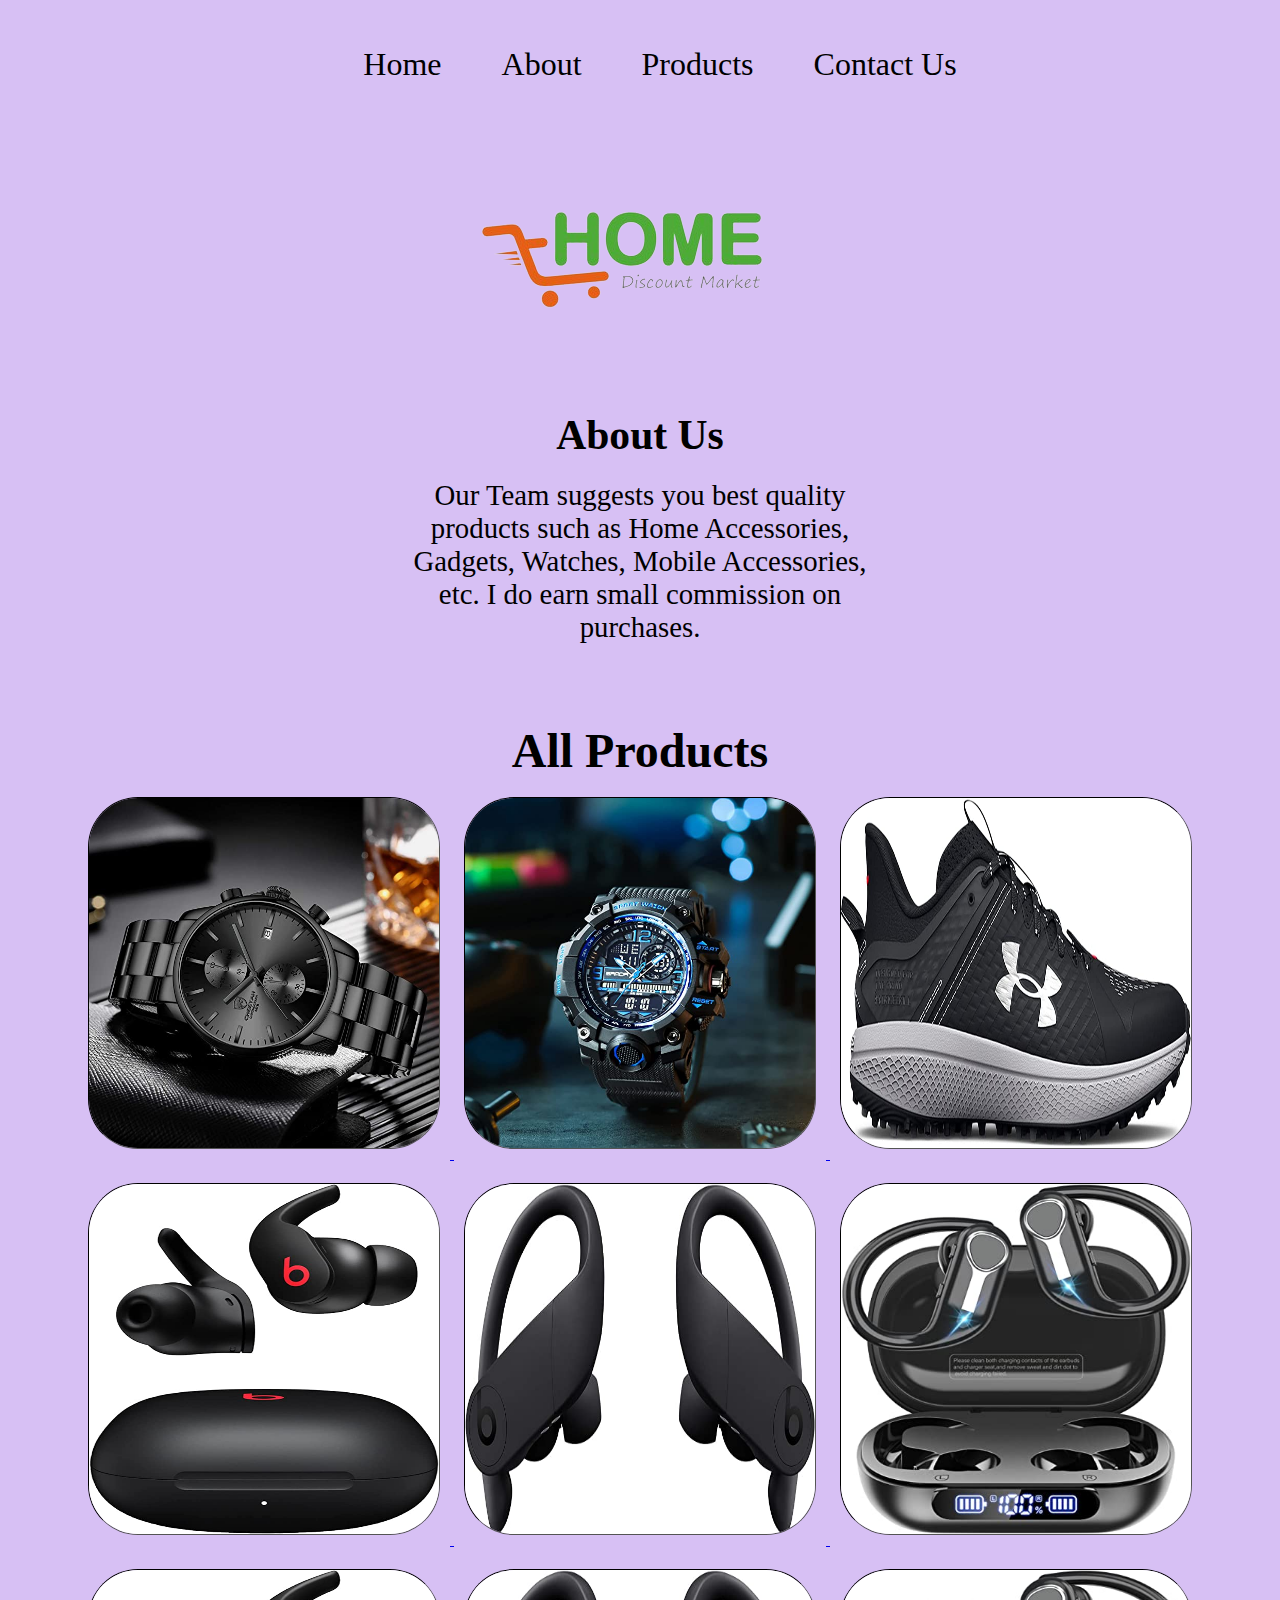
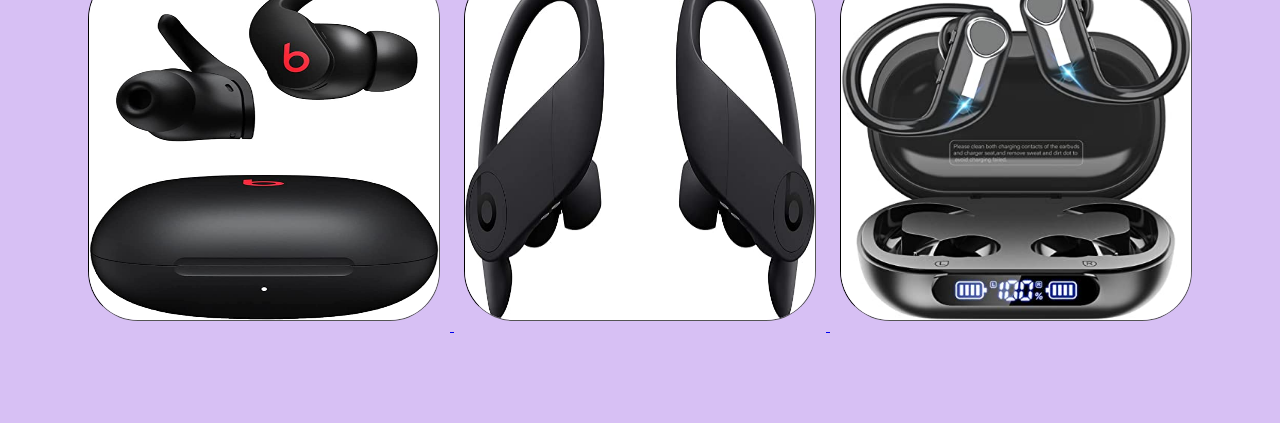
<file: index.html>
<!DOCTYPE html>
<html lang="en">
<head>
    <meta charset="UTF-8">
    <meta http-equiv="X-UA-Compatible" content="IE=edge">
    <meta name="viewport" content="width=device-width, initial-scale=1.0">
    <title>Document</title>
    <link rel="stylesheet" href="style.css">
</head>
<style>

@media (max-width:500px){
    header nav ul li{list-style: none; margin: 0px 15px;}

    header nav ul li a{color: black; text-decoration: none; font-size: 0.7rem;}

    header nav .mainpic{display: flex; justify-content: center; align-items: center;}

    header nav .mainpic img{width: 130px; height: 100px; margin-left: 35px;}

    header nav .mainheading h3{font-size: 0.9rem; font-family: calibri; position: relative; bottom: 0px;}

header nav .mainheading p{font-size: 0.5rem; font-family: calibri; position: relative; bottom: 20px; padding: 0px 100px; text-align: center;}

h2{text-align: center; position: relative; bottom: 20px; font-size: 0.9rem; font-family: calibri;}

section{display: flex; justify-content: center; align-items: center; position: relative; bottom: 40px;}

section .items{display: grid; justify-content: center; align-items: center; margin-top: 5px;}

section .items img{width: 300px; height: 200px; border-radius: 50px; border: 1px inset black; margin: 10px;}

}

</style>
<body>
    <header>
        <nav>
            <ul>
                <li><a href="#">Home</a></li>
                <li><a href="#">About</a></li>
                <li><a href="#products">Products</a></li>
                <li><a href="#">Contact Us</a></li>
            </ul>
        </nav>
    </header>
    <header>
        <nav>
        <div class="mainpic">
            <img src="home.png">
        </div>
        <div class="mainheading">
            <h3>About Us</h3>
        </div>
        <div class="mainheading">
            <p>Our Team suggests you best quality products such as Home Accessories, Gadgets, Watches, Mobile Accessories, etc. I do earn small commission on purchases.</p>
    </div>
    </nav>
    <div id="products"></div>
</header>
    <h2> All Products </h2>
    <section>
        <div class="items">
            <a href="
            https://amzn.to/44fRq5r" target="_blank">
            <img src="watch2.jpg">
        </a>
        <a href="https://amzn.to/40QWBG4" target="_blank">
            <img src="watch4.jpg">
        </a>
        <a href="https://amzn.to/40KLH4V" target="_blank">
            <img src="item3.jpg">
        </a>
        </div>
    </section>

    <section>
        <div class="items">
            <a href="https://amzn.to/44bNHpz" target="_blank">
            <img src="item4.jpg">
        </a>
        <a href="https://amzn.to/3n9eORH" target="_blank">
            <img src="item5.jpg">
        </a>
        <a href="https://amzn.to/3NrUWUE" target="_blank">
            <img src="item6.jpg">
        </a>
        </div>
    </section>

    <section>
        <div class="items">
            <a href="#">
            <img src="item4.jpg">
        </a>
        <a href="#">
            <img src="item5.jpg">
        </a>
        <a href="#">
            <img src="item6.jpg">
        </a>
        </div>
    </section>
</body>
</html>
</file>
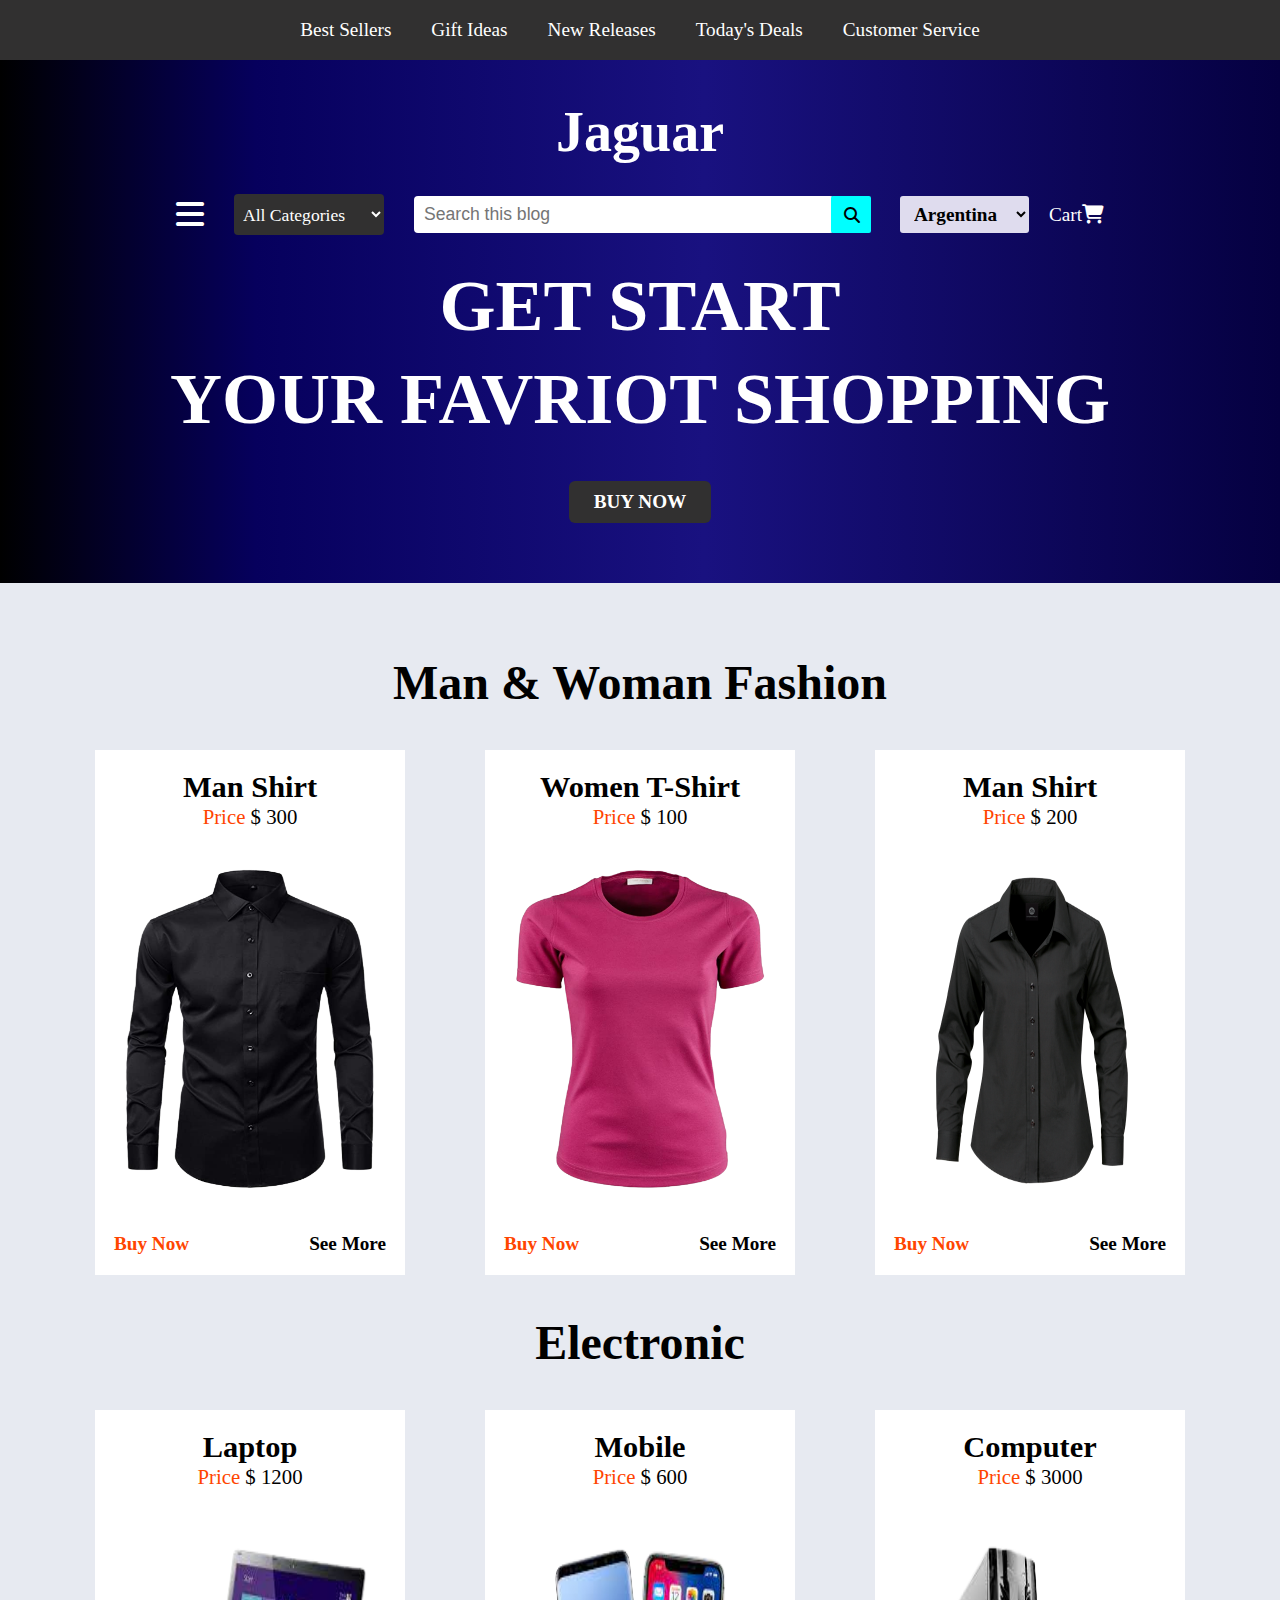
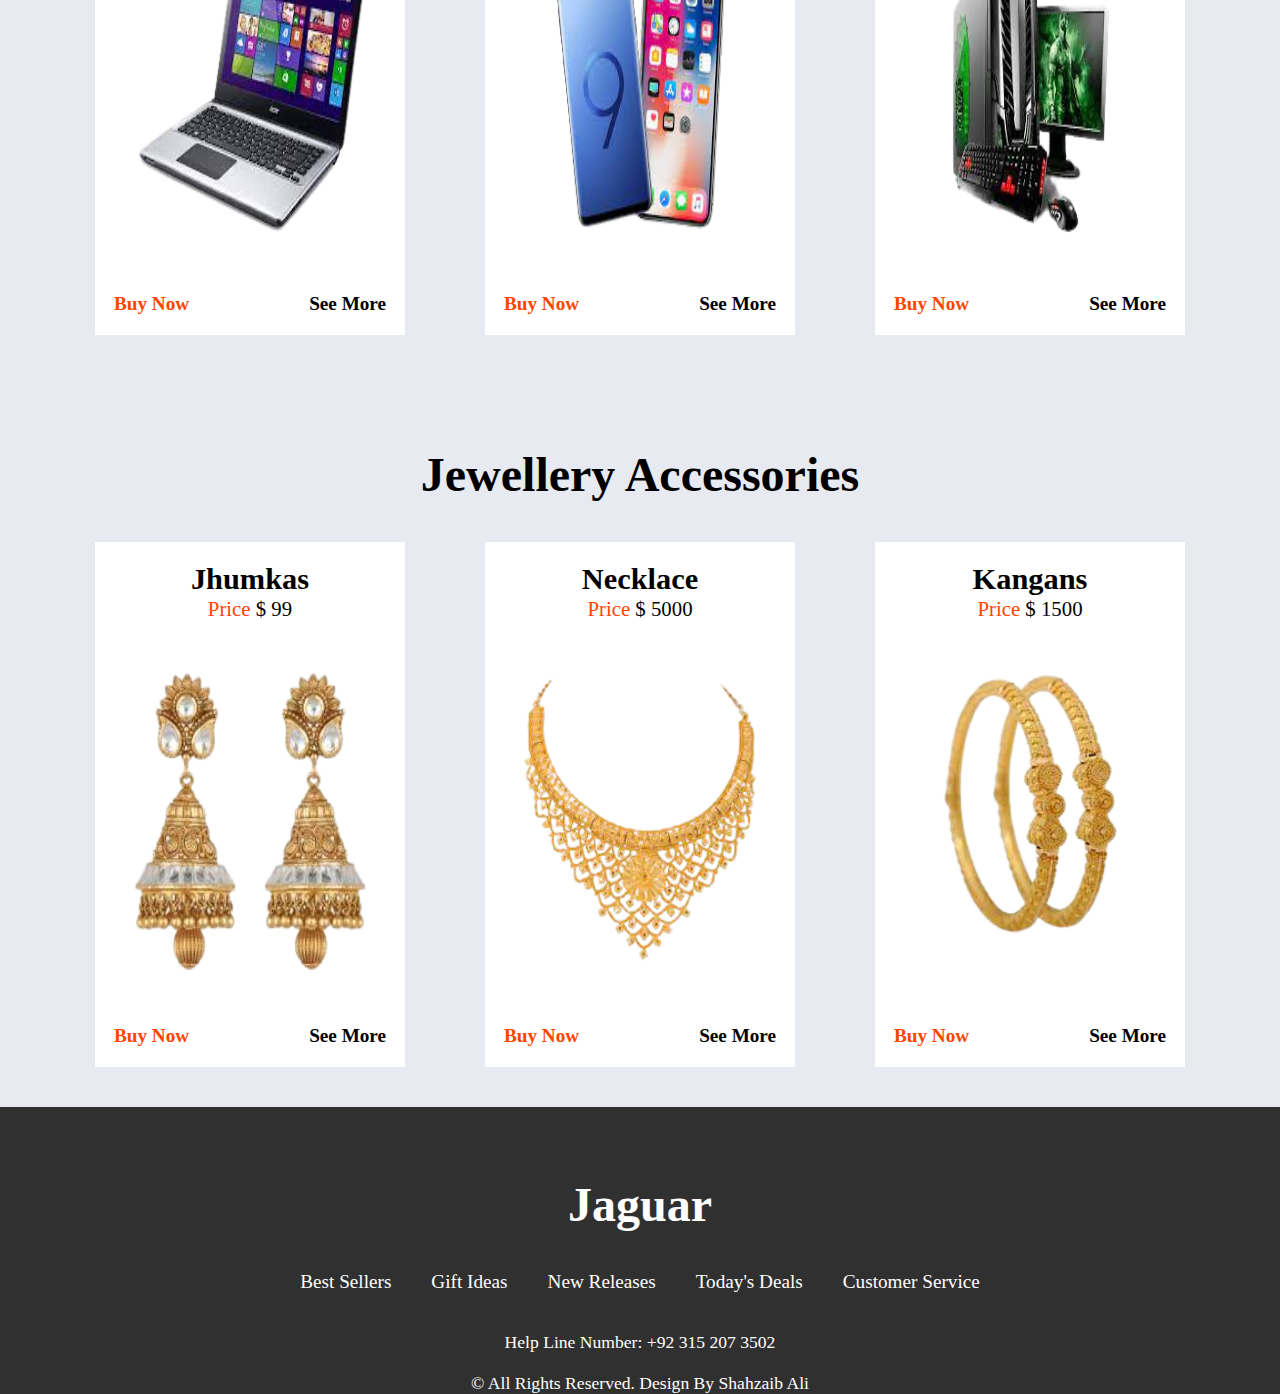
<file: full web1.html>
<!DOCTYPE html>
<html lang="en">
<head>
    <meta charset="UTF-8">
    <meta http-equiv="X-UA-Compatible" content="IE=edge">
    <meta name="viewport" content="width=device-width, initial-scale=1.0">
    <title>Document</title>
    <link rel="stylesheet" href="full web1.css">
    <link rel="stylesheet" href="https://cdnjs.cloudflare.com/ajax/libs/font-awesome/6.4.0/css/all.min.css"/>
    <link rel="stylesheet" href="compscr.css">
</head>
<body>
    <header>
        <nav>
            <ul>
                <li><a href="#">Best Sellers</a></li>
                <li><a href="#">Gift Ideas</a></li>
                <li><a href="#">New Releases</a></li>
                <li><a href="#">Today's Deals</a></li>
                <li><a href="#">Customer Service</a></li>
            </ul>
        </nav>
    </header>
    <section>
        <article class="homesection">
            <div class="line1">
                <h1>Jaguar</h1>
            </div>
            <div class="line2">
                <i class="fa-solid fa-bars fa-2xl size-big" style="color: #ffffff;"></i>
                <select class="select1">
                    <option>All Categories</option>
                    <option>Man Fashion</option>
                    <option>Woman Fashion</option>
                    <option>Electronic</option>
                    <option>Jewellery</option>
                </select>
                <form>
                    <input type="search" name="mySearch" placeholder="Search this blog">
                </form>
                <p></p>
                <i class="fa-solid fa-magnifying-glass bgcolor"></i>
                <select class="select2">
                    <option>Argentina</option>
                    <option>Azerbaijan</option>
                    <option>Bangladesh</option>
                    <option>Belgium</option>
                    <option>Brazil</option>
                    <option>China</option>
                    <option>Denmark</option>
                    <option>Egypt</option>
                    <option>Ethiopia</option>
                    <option>France</option>
                    <option>Germany</option>
                    <option>Hungary</option>
                    <option>Iceland</option>
                    <option>India</option>
                    <option>Japan</option>
                    <option>Kazakhstan</option>
                    <option>Lebanon</option>
                    <option>Libya</option>
                    <option>Malaysia</option>
                    <option>Norway</option>
                    <option>Oman</option>
                    <option>Pakistan</option>
                    <option>Qatar</option>
                    <option>Russia</option>
                    <option>Singapore</option>
                    <option>Turkey</option>
                    <option>Uzbekistan</option>
                    <option>Vietnam</option>
                    <option>Yemen</option>
                    <option>Zimbabwe</option>
                </select>
                <a href="#">
                <h1>Cart<i class="fa-solid fa-cart-shopping"></i></h1>
                </a>
            </div>
            
	<div class="home5">
        <h1>GET START</h1>
	</div>
    <div class="home6">
        <h1>YOUR FAVRIOT SHOPPING</h1>
	</div>
    <div class="home7">
        <button>BUY NOW</button>
	</div>

        </article>
    </section>
<!--1------1---------------1-----------------1----1-->
<br><br><br><br>

<section>
    <h1>Man & Woman Fashion</h1>
    <article class="projects1">
        <div class="pr1">
            <h2>Man Shirt</h2>
            <div class="flex">
                <h3>Price</h3>
                <h4>&nbsp;$ 300</h4>
            </div>
            <img src="mwf1.png">
            <div class="flex">
                <a href="#">
                <h1>Buy Now</h1>
                </a><a href="#">
                <h5>See More</h5>
            </a>
            </div>
        </div>
        <div class="pr1">
            <h2>Women T-Shirt</h2>
            <div class="flex">
                <h3>Price</h3>
                <h4>&nbsp;$ 100</h4>
            </div>
            <img src="mwf2.png">
            <div class="flex">
                <a href="#">
                <h1>Buy Now</h1>
                </a><a href="#">
                <h5>See More</h5>
            </a>
            </div>
        </div>
        <div class="pr1">
            <h2>Man Shirt</h2>
            <div class="flex">
                <h3>Price</h3>
                <h4>&nbsp;$ 200</h4>
            </div>
            <img src="mwf3.png">
            <div class="flex">
                <a href="#">
                <h1>Buy Now</h1>
                </a><a href="#">
                <h5>See More</h5>
            </a>
            </div>
        </div>
    </article>
</section>

    <section>
        <h1>Electronic</h1>
        <article class="projects1">
            <div class="pr1">
                <h2>Laptop</h2>
                <div class="flex">
                    <h3>Price</h3>
                    <h4>&nbsp;$ 1200</h4>
                </div>
                <img src="mwf4.png">
                <div class="flex">
                    <a href="#">
                    <h1>Buy Now</h1>
                    </a><a href="#">
                    <h5>See More</h5>
                </a>
                </div>
            </div>
            <div class="pr1">
                <h2>Mobile</h2>
                <div class="flex">
                    <h3>Price</h3>
                    <h4>&nbsp;$ 600</h4>
                </div>
                <img src="mwf5.png">
                <div class="flex">
                    <a href="#">
                    <h1>Buy Now</h1>
                    </a><a href="#">
                    <h5>See More</h5>
                </a>
                </div>
            </div>
            <div class="pr1">
                <h2>Computer</h2>
                <div class="flex">
                    <h3>Price</h3>
                    <h4>&nbsp;$ 3000</h4>
                </div>
                <img src="mwf6.png">
                <div class="flex">
                    <a href="#">
                    <h1>Buy Now</h1>
                    </a><a href="#">
                    <h5>See More</h5>
                </a>
                </div>
            </div>
        </article>
    </section>





    <!--3-----3---------------3-----------------3----3-->
<br><br><br><br>

<section>
    <h1>Jewellery Accessories</h1>
    <article class="projects1">
        <div class="pr1">
            <h2>Jhumkas</h2>
            <div class="flex">
                <h3>Price</h3>
                <h4>&nbsp;$ 99</h4>
            </div>
            <img src="mwf7.png">
            <div class="flex">
                <a href="#">
                <h1>Buy Now</h1>
                </a><a href="#">
                <h5>See More</h5>
            </a>
            </div>
        </div>
        <div class="pr1">
            <h2>Necklace</h2>
            <div class="flex">
                <h3>Price</h3>
                <h4>&nbsp;$ 5000</h4>
            </div>
            <img src="mwf8.png">
            <div class="flex">
                <a href="#">
                <h1>Buy Now</h1>
                </a><a href="#">
                <h5>See More</h5>
            </a>
            </div>
        </div>
        <div class="pr1">
            <h2>Kangans</h2>
            <div class="flex">
                <h3>Price</h3>
                <h4>&nbsp;$ 1500</h4>
            </div>
            <img src="mwf9.png">
            <div class="flex">
                <a href="#">
                <h1>Buy Now</h1>
                </a><a href="#">
                <h5>See More</h5>
            </a>
            </div>
        </div>
    </article>
</section>
<footer>
    <h1>Jaguar</h1>
    <ul>
        <li><a href="#">Best Sellers</a></li>
        <li><a href="#">Gift Ideas</a></li>
        <li><a href="#">New Releases</a></li>
        <li><a href="#">Today's Deals</a></li>
        <li><a href="#">Customer Service</a></li>
    </ul>
    <h2>Help Line Number: +92 315 207 3502</h2>
    <h2>&copy; All Rights Reserved. Design By Shahzaib Ali</h2>
</footer>
</body>
</html>
</file>
<file: style.css>
body{background: #cbadf1c4;}

h2{text-align: center; position: relative; bottom: 40px; font-size: 3rem; font-family: calibri;}

/* Navigation Bar */

header nav ul{display: flex; justify-content: center; align-items: center; font-family: calibri;}

header nav ul li{list-style: none; margin: 30px;}

header nav ul li a{color: black; text-decoration: none; font-size: 2rem;}

header nav ul li a:hover{background: white; color: red; padding: 5px 15px; border-radius: 25px;}


/* Home Section */

header nav .mainpic{position: relative; bottom: 0px; right: 10px; display: flex; justify-content: center; align-items: center;}

header nav .mainheading{display: flex; justify-content: center; align-items: center;}

header nav .mainheading h3{font-size: 2.6rem; font-family: calibri; position: relative; bottom: 0px;}

header nav .mainheading p{font-size: 1.8rem; font-family: calibri; position: relative; bottom: 50px; padding: 0px 400px; text-align: center;}

section{display: flex; justify-content: center; align-items: center; position: relative; bottom: 80px;}

section .items{margin-top: 10px;}

section .items img{width: 350px; height: 350px; border-radius: 50px; border: 1px inset black; margin: 10px;}
</file>
<file: full web1.css>
*{margin: 0px; padding: 0px;}

body{ background-color:rgb(231, 234, 241)}

/* Navigation Bar */

header nav ul{display: flex; align-items: center; justify-content: center; background: rgb(49, 48, 48); height: 60px; }

header nav ul li{list-style: none;}

header nav ul li a{text-decoration: none; padding: 20px; font-size: 1.2rem; font-family: calibri; color: white; transition: 0.3s linear all;}

header nav ul li a:hover{color: #ca4c0d;}

/* Home Section */

/*section::before{background: rgb(0,0,0); background: linear-gradient(90deg, rgba(0,0,0,1) 0%, rgba(6,0,93,1) 20%, rgba(25,17,128,1) 55%, rgba(5,0,65,1) 100%); content: ""; position: absolute; top: 0px; left: 0px; width: 100%; height: 15%; z-index: -1;}*/






/* .homesection{background: rgb(0,0,0); background: linear-gradient(90deg, rgba(0,0,0,1) 0%, rgba(6,0,93,1) 20%, rgba(25,17,128,1) 55%, rgba(5,0,65,1) 100%); }

section .homesection .home1{display: flex; align-items: center; justify-content: center;}

section .homesection .home1 h1{color: white; font-size: 2.7rem; font-family: calibri; margin-top: 30px;}

section .homesection .home2{display: flex; justify-content: center; align-items: center; margin-top: 30px;}

section .homesection .home2 select{margin-bottom: 100px; margin-right: 30px; background: rgb(49, 48, 48); color: white; height: 40px; font-size: 1.15rem; width: 150px; text-align: center; font-family: arial; border: none; border-radius: 5px; padding-left: 10px;}

section .homesection .home2 select option{text-align: left; font-size: 1.3rem;}

section .homesection .home2 form input {margin-bottom: 100px; margin-right: 400px; height: 40px; font-size: 1.15rem; width: 500px; border-radius: 3px; border: none; padding-left: 20px;}

section .homesection .home2 p{background: rgb(1, 175, 255); width: 40px; height: 40px; position: relative; bottom: 50px; right: 425px; z-index: 1; border-radius: 2px; cursor: pointer;}

section .homesection .home3{display: flex; align-items: center; justify-content: center;}

section .homesection .home3 select{position: relative; bottom: 140px; left: 320px; height: 40px; background: #dfe3ff; color: black; font-size: 1.15rem; width: 200px; border: none; border-radius: 5px; padding-left: 10px; transition: 0.3s linear all;}

section .homesection .home3 select:hover{color:#ca4c0d;}

section .homesection .home4{display: flex; justify-content: center; align-items: center; position: relative; bottom: 160px; left: 550px; color: white;}

section .homesection .home4 a{display: flex; text-decoration: none; color: white; position: relative; bottom: 50px;}

section .homesection .home4 p{font-size: 1.7rem; padding:0px 10px; position: relative; top: 35px; right: 59px; font-family: georgia; transition: 0.2s linear all;}

section .homesection .home4 p:hover{color: red;}

section .homesection .home5{display: flex; align-items: center; justify-content: center;}

section .homesection .home5 h1{font-size: 4.5rem; color: white; font-family: calibri;}

section .homesection .home6{display: flex; align-items: center; justify-content: center;}

section .homesection .home6 h1{font-size: 4.5rem; color: white; font-family: calibri; margin-top: 10px; margin-bottom: 40px;}

section .homesection .home7{display: flex; align-items: center; justify-content: center;}

section .homesection .home7 button{background:rgb(49, 48, 48); color: white; font-size: 1.2rem; font-family: calibri; padding: 10px 25px; border: none; border-radius: 6px; font-weight: bolder; cursor: pointer;}

section .homesection .home7 button:hover{background-color:#ca4c0d; transition: 0.3s linear all;} */






/* ------------------------------------------------------------------------------------------------------------ */
section h1{font-size: 3rem; font-family: calibri; text-align: center;}

section .projects1{display: flex; align-items: center; justify-content: center;}

section .projects1 .pr1{display: block; background: white; margin: 40px; padding: 20px 30px;}

section .projects1 .pr1 h2{text-align: center; font-family: calibri; font-size: 1.9rem;}

section .projects1 .pr1 .flex{display: flex; align-items: center; justify-content: center;}

section .projects1 .pr1 .flex a{text-decoration: none;}

section .projects1 .pr1 .flex h3{font-size: 1.3rem; font-family: calibri; font-weight: 400; padding-bottom: 40px; color: orangered;}

section .projects1 .pr1 .flex h4{font-size: 1.3rem; font-family: calibri; font-weight: 400; padding-bottom: 40px;}

section .projects1 .pr1 .flex h1{font-size: 1.2rem; font-family: calibri; font-weight: 900; padding-top: 40px; position: relative; right: 60px; transition: 0.3s linear all; color: orangered;}

section .projects1 .pr1 .flex h1:hover{color: black;}

section .projects1 .pr1 .flex h5{font-size: 1.2rem; font-family: calibri; font-weight: 900; padding-top: 40px; position: relative; left: 60px; color: black; transition: 0.3s linear all;}

section .projects1 .pr1 .flex h5:hover{color: orangered;}

section .projects1 .pr1 img{height: 320px; width: 250px;}

/* ------------------------------------------footer---------------------------------------- */

footer{background:rgb(49, 48, 48);}

footer h1{text-align: center; font-size: 3rem; color:white; font-family: calibri; font-weight: 900; padding-top: 70px; padding-bottom: 20px;}

footer h2{text-align: center; font-size: 1.1rem; color: white; font-family: calibri; font-weight: 500; padding-top: 20px;}

footer ul{display: flex; align-items: center; justify-content: center; background: rgb(49, 48, 48); height: 60px; }

footer ul li{list-style: none;}

footer ul li a{text-decoration: none; padding: 20px; font-size: 1.2rem; font-family: calibri; color: white; transition: 0.3s linear all;}

footer ul li a:hover{color:#ca4c0d;}

/* ------------------------------------------------------------------------------------------------------------------*/

.homesection{background: rgb(0,0,0); background: linear-gradient(90deg, rgba(0,0,0,1) 0%, rgba(6,0,93,1) 20%, rgba(25,17,128,1) 55%, rgba(5,0,65,1) 100%); }

section .homesection .line1 h1{color: white; padding-top: 40px; font-size: 3.5rem;}

section .homesection .line2{display: flex; justify-content: center; align-items: center;}

section .homesection .line2 p{background: cyan; width: 40px; height: 37px; border-radius: 2px; position: relative; right: 3px;}

section .homesection .line2 .select1{margin: 30px; background:rgb(49, 48, 48); color: white; font-size: 1.1rem; font-weight: 500; border-radius: 4px; border: none; padding: 10px 5px; width: 150px; height: 41px; font-family: calibri;}

section .homesection .line2 input{width: 420px; height: 37px; border-radius: 4px; border: none; font-size: 1.1rem; padding-left: 10px;}

section .homesection .line2 .select2{background: rgb(223, 220, 238); height: 37px; border: none; border-radius: 3px; font-size: 1.2rem; font-family: calibri; font-weight: 700; padding-left: 10px; margin-left: 10px;}

section .homesection .line2 a h1{color: white; font-size: 1.2rem; margin-left: 20px; font-weight: 300; transition: 0.3s linear all;}

section .homesection .line2 a{text-decoration: none;}

section .homesection .line2 a h1:hover{color:#ca4c0d;}

.bgcolor{position: relative; top: 0px; right: 30px;}

section .homesection .home5{display: flex; align-items: center; justify-content: center;}

section .homesection .home5 h1{font-size: 4.5rem; color: white; font-family: calibri;}

section .homesection .home6{display: flex; align-items: center; justify-content: center;}

section .homesection .home6 h1{font-size: 4.5rem; color: white; font-family: calibri; margin-top: 10px; margin-bottom: 40px;}

section .homesection .home7{display: flex; align-items: center; justify-content: center;}

section .homesection .home7 button{background:rgb(49, 48, 48); color: white; font-size: 1.2rem; font-family: calibri; padding: 10px 25px; border: none; border-radius: 6px; font-weight: bolder; cursor: pointer; margin-bottom: 60px;}

section .homesection .home7 button:hover{background-color:#ca4c0d; transition: 0.3s linear all;}
</file>
<file: compscr.css>
@media screen and (max-width: 450px){

header nav ul li a{text-decoration: none; padding: 10px; font-size: 1rem; font-family: calibri; color: white; transition: 0.3s linear all;}

section .homesection .line1 h1{color: white; padding-top: 20px; font-size: 3rem;}

section .homesection .line2 p{display: none;}

section .homesection .line2 .select1{margin: 10px; background:rgb(49, 48, 48); color: white; font-size: 0.9rem; font-weight: 500; border-radius: 4px; border: none; width: 100px; height: 30px; font-family: calibri;}

section .homesection .line2 input{width: 200px; height: 30px; border-radius: 4px; border: none; font-size: 0.9rem; padding-left: 10px;}

section .homesection .line2 .select2{background: rgb(223, 220, 238); height: 30px; border: none; border-radius: 3px; font-size: 0.9rem; font-family: calibri; font-weight: 700; padding-left: 10px; margin-right: 0px;}

section .homesection .line2 a h1{font-size: 0.9rem;}

section .homesection .home5 h1{font-size: 3rem;}

section .homesection .home6 h1{font-size: 3rem;}

section .homesection .home7 button{background:rgb(49, 48, 48); color: white; font-size: 1.2rem; font-family: calibri; padding: 10px 25px; border: none; border-radius: 6px; font-weight: bolder; cursor: pointer; margin-bottom: 60px;}

section .homesection .home7 button:hover{background-color:#ca4c0d; transition: 0.3s linear all;}

/* ----------------------------------------------------------------------------------------------- */

section h1{font-size: 3rem; font-family: calibri; text-align: center;}

section .projects1{display: block; align-items: center; justify-content: center;}

section .projects1 .pr1{display: block; background: white; margin: 40px; padding: 20px 30px;}

section .projects1 .pr1 h2{text-align: center; font-family: calibri; font-size: 1.9rem;}

section .projects1 .pr1 .flex{display: flex; align-items: center; justify-content: center;}

section .projects1 .pr1 .flex a{text-decoration: none;}

section .projects1 .pr1 .flex h3{font-size: 1.3rem; font-family: calibri; font-weight: 400; padding-bottom: 40px; color: orangered;}

section .projects1 .pr1 .flex h4{font-size: 1.3rem; font-family: calibri; font-weight: 400; padding-bottom: 40px;}

section .projects1 .pr1 .flex h1{font-size: 1.2rem; font-family: calibri; font-weight: 900; padding-top: 40px; position: relative; right: 60px; transition: 0.3s linear all; color: orangered;}

section .projects1 .pr1 .flex h1:hover{color: black;}

section .projects1 .pr1 .flex h5{font-size: 1.2rem; font-family: calibri; font-weight: 900; padding-top: 40px; position: relative; left: 60px; color: black; transition: 0.3s linear all;}

section .projects1 .pr1 .flex h5:hover{color: orangered;}

section .projects1 .pr1 img{height: 320px; width: 250px;}
}
</file>
